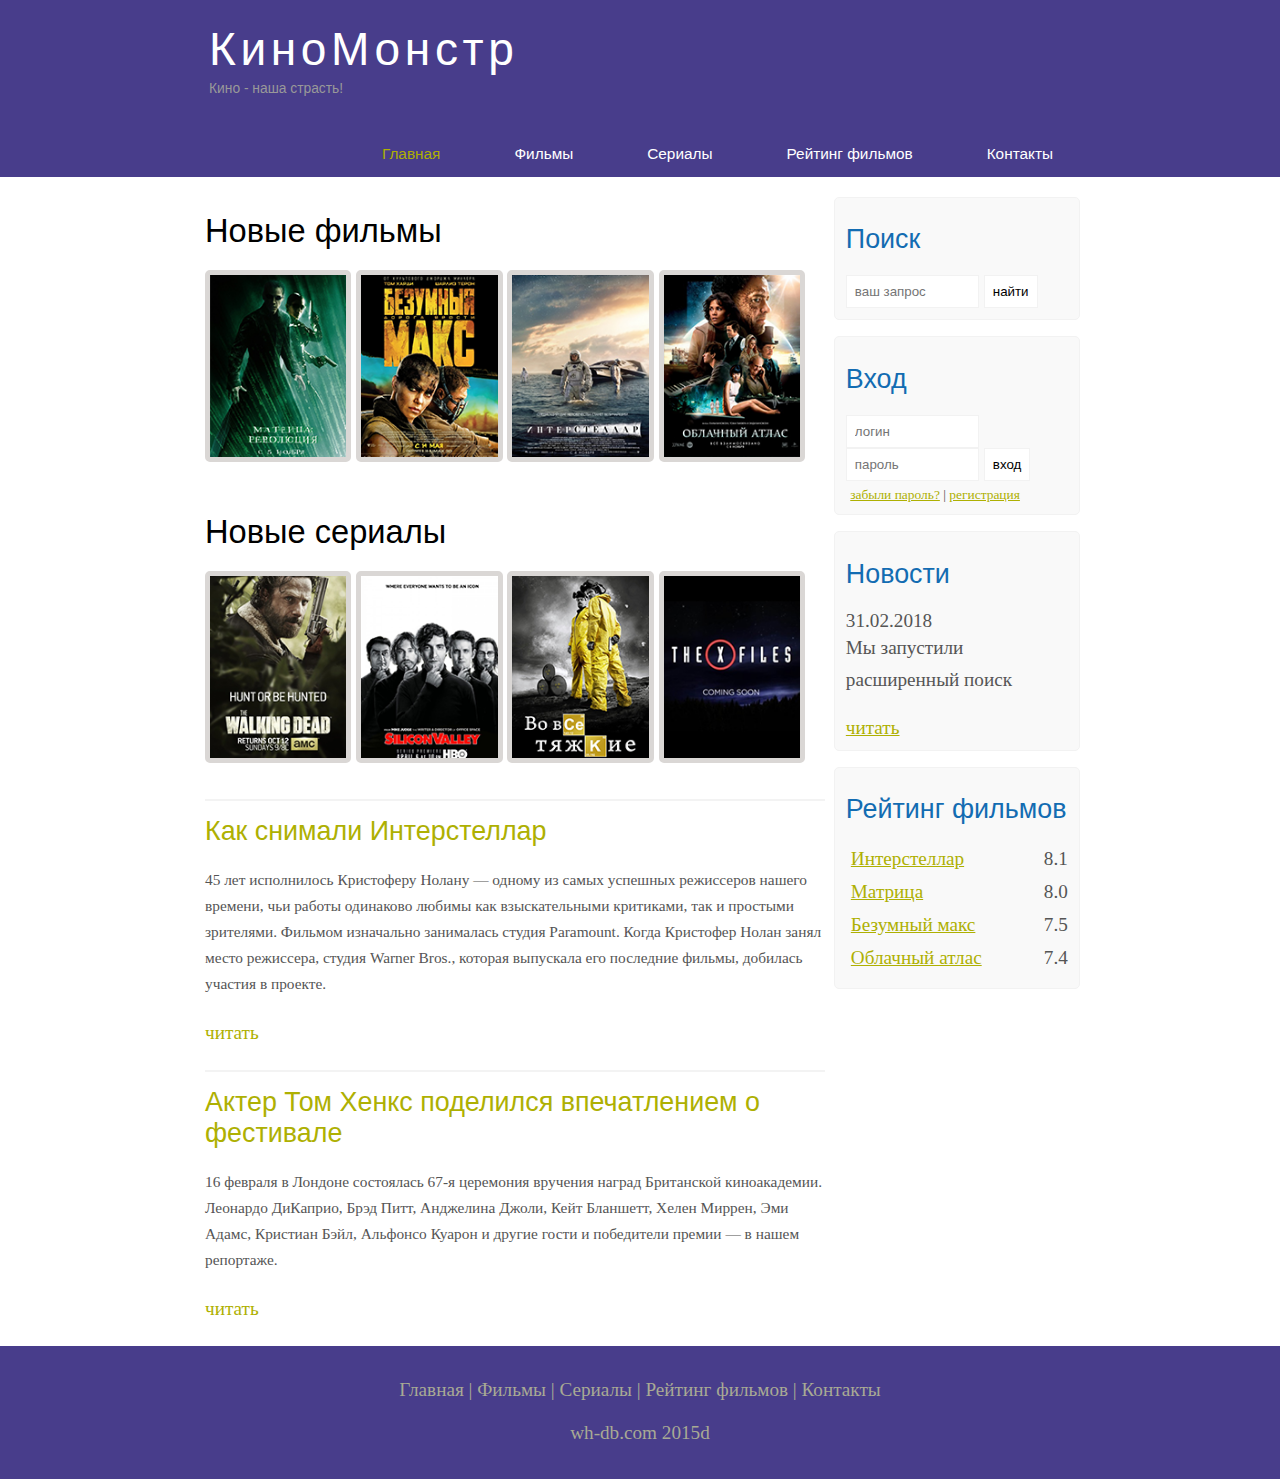
<file: КиноМонстр/index.html>
<html lang="en"><head>
	<meta charset="UTF-8">
	<meta name="viewport" content="width=device-width, initial-scale=1.0">
	<title>КиноМонстр</title>
	<meta name="description" content="Киномонстр - это портал о кино">
	<meta name="keywords" content="фильмы, фильмы онлайн, hd">
	<link rel="stylesheet" href="assets/css/style.css">
</head>
<body>

	<div class="main">
		
		<div class="header">
			<div class="logo">
				<div class="logo_text">
					<h1><a href="index.html">КиноМонстр</a></h1>
					<h2>Кино - наша страсть!</h2>
				</div>
			</div>
			
			<div class="menubar">
				
				<ul class="menu">
					<li class="selected"><a href="index.html">Главная</a></li>	
					<li><a href="films.html">Фильмы</a></li>
					<li><a href="#">Сериалы</a></li>
					<li><a href="rating.html">Рейтинг фильмов</a></li>
					<li><a href="contact.html">Контакты</a></li>
				</ul>

			</div>

		</div>

			
		<div class="site_content">
			
			<div class="sidebar_container">
				
				<div class="sidebar">
					<h2>Поиск</h2>
					<form method="post" action="#" id="search_form">
						<input type="search" name="search_field" placeholder="ваш запрос">
						<input type="submit" class="btn" value="найти">
					</form>
				</div>

				<div class="sidebar">
					<h2>Вход</h2>
					<form method="post" action="#" id="login">
						
						<input type="text" name="login_field" placeholder="логин">
						<input type="password" name="password_field" placeholder="пароль">
						<input type="submit" class="btn" value="вход">
						<div class="lables_passreg_text">
							<span><a href="#">забыли пароль?</a></span> | <span><a href="#">регистрация</a></span>
						</div>

					</form>
				</div>

				<div class="sidebar">
					<h2>Новости</h2>
					<span>31.02.2018</span>
					<p>Мы запустили расширенный поиск</p>
					<a href="#">читать</a>
				</div>

				<div class="sidebar">
					<h2>Рейтинг фильмов</h2>
					<ul>
						<li><a href="show.html">Интерстеллар</a><span class="rating_sidebar">8.1</span></li>
						<li><a href="#">Матрица</a><span class="rating_sidebar">8.0</span></li>
						<li><a href="#">Безумный макс</a><span class="rating_sidebar">7.5</span></li>
						<li><a href="#">Облачный атлас</a><span class="rating_sidebar">7.4</span></li>
					</ul>
				</div>

			</div>

			<div class="content">
				
				<h1>Новые фильмы</h1>

				<div class="films_block">
					
					<a href="#"><img src="assets/img/matrix.png"></a>
					<a href="#"><img src="assets/img/max.png"></a>
					<a href="show.html"><img src="assets/img/inter.png"></a>
					<a href="#"><img src="assets/img/cloud.png"></a>

				</div>

				<h1>Новые сериалы</h1>

				<div class="films_block">
					
					<a href="#"><img src="assets/img/dead.png"></a>
					<a href="#"><img src="assets/img/silicon.png"></a>
					<a href="#"><img src="assets/img/breakingbad.png"></a>
					<a href="#"><img src="assets/img/xfiles.png"></a>

				</div>


				<div class="posts">
					
					<hr>
					<h2> <a href="#">Как снимали Интерстеллар</a> </h2>
					<div class="posts_content">
						
						<p>
							
							45 лет исполнилось Кристоферу Нолану — одному из самых успешных режиссеров нашего времени, чьи работы одинаково любимы как взыскательными критиками, так и простыми зрителями. Фильмом изначально занималась студия Paramount. Когда Кристофер Нолан занял место режиссера, студия Warner Bros., которая выпускала его последние фильмы, добилась участия в проекте.

						</p>

					</div>

					<p><a href="#">читать</a></p>

					<hr>
		            <h2><a href="#">Актер Том Хенкс поделился впечатлением о фестивале</a></h2>
		            <div class="posts_content">
		              <p>16 февраля в Лондоне состоялась 67-я церемония вручения наград Британской киноакадемии. Леонардо ДиКаприо, Брэд Питт, Анджелина Джоли, Кейт Бланшетт, Хелен Миррен, Эми Адамс, Кристиан Бэйл, Альфонсо Куарон и другие гости и победители премии — в нашем репортаже.</p>
		            </div>
		            <p><a href="#">читать</a></p>

				</div>


			</div>

		</div>





	<div class="footer">
		<p>
			<a href="index.html">Главная</a> |
			<a href="films.html">Фильмы</a> | 
			<a href="#">Сериалы</a> |
			<a href="rating.html">Рейтинг фильмов</a> |
			<a href="contact.html">Контакты</a>
		</p>
		<p>wh-db.com 2015d</p>
	</div>

	</div>
	

</body></html>
</file>
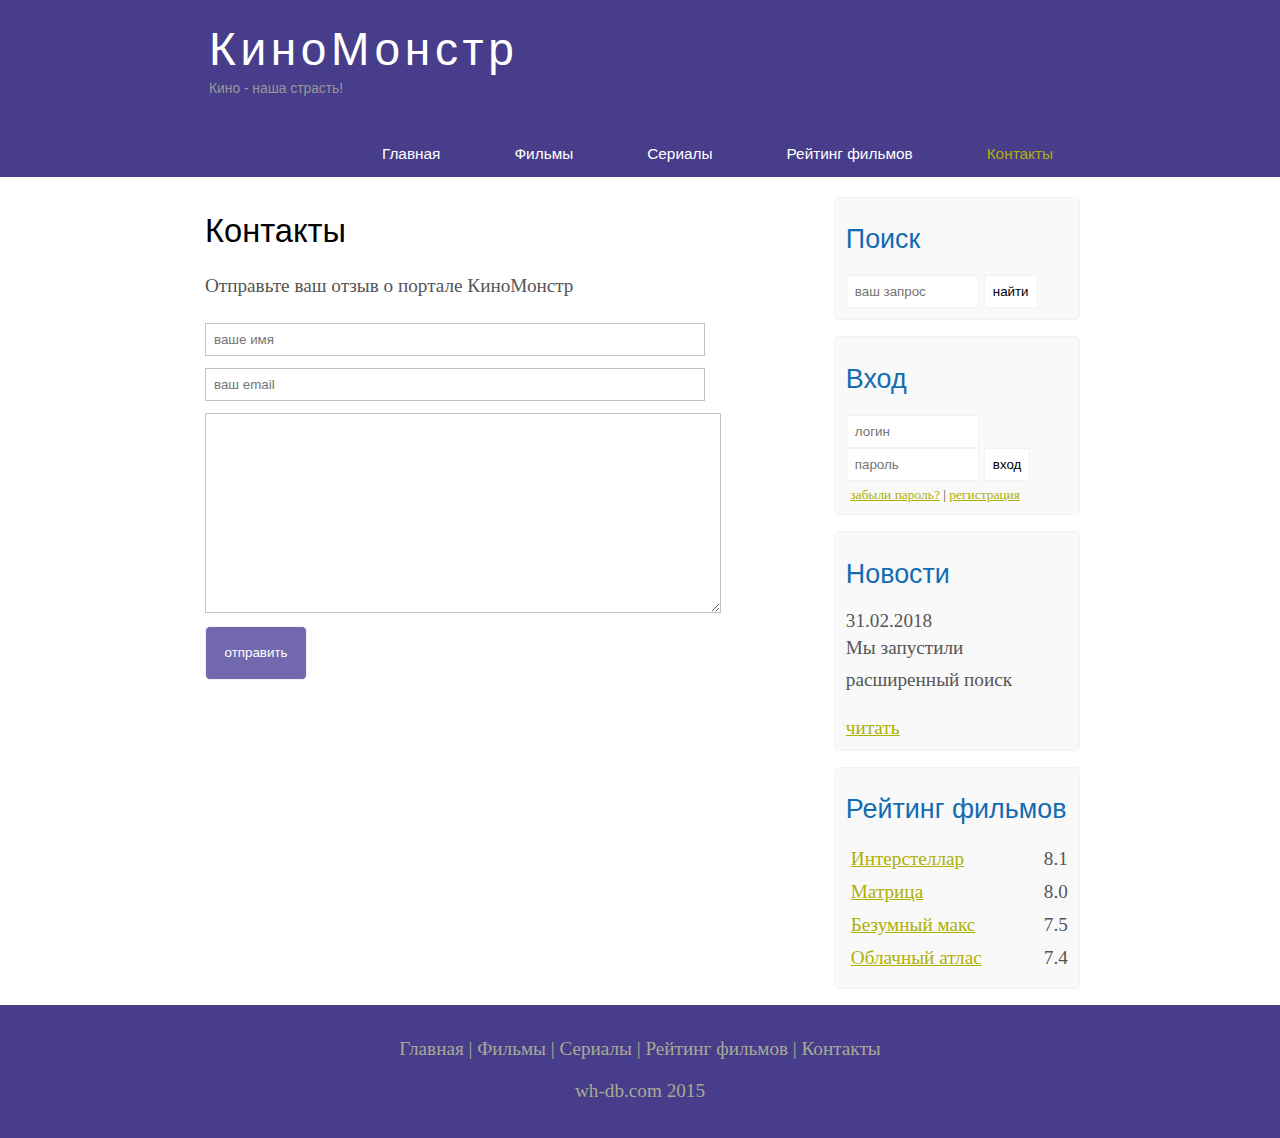
<file: КиноМонстр/contact.html>
<html lang="en"><head>
	<meta charset="UTF-8">
	<meta name="viewport" content="width=device-width, initial-scale=1.0">
	<title>КиноМонстр</title>
	<meta name="description" content="Киномонстр - это портал о кино">
	<meta name="keywords" content="фильмы, фильмы онлайн, hd">
	<link rel="stylesheet" href="assets/css/style.css">
</head>
<body>

	<div class="main">
		
		<div class="header">
			<div class="logo">
				<div class="logo_text">
					<h1><a href="index.html">КиноМонстр</a></h1>
					<h2>Кино - наша страсть!</h2>
				</div>
			</div>
			
			<div class="menubar">
				
				<ul class="menu">
					<li><a href="index.html">Главная</a></li>	
					<li><a href="films.html">Фильмы</a></li>
					<li><a href="#">Сериалы</a></li>
					<li><a href="rating.html">Рейтинг фильмов</a></li>
					<li class="selected"><a href="contact.html">Контакты</a></li>
				</ul>

			</div>

		</div>

			
		<div class="site_content">
			
			<div class="sidebar_container">
				
				<div class="sidebar">
					<h2>Поиск</h2>
					<form method="post" action="#" id="search_form">
						<input type="search" name="search_field" placeholder="ваш запрос">
						<input type="submit" class="btn" value="найти">
					</form>
				</div>

				<div class="sidebar">
					<h2>Вход</h2>
					<form method="post" action="#" id="login">
						
						<input type="text" name="login_field" placeholder="логин">
						<input type="password" name="password_field" placeholder="пароль">
						<input type="submit" class="btn" value="вход">
						<div class="lables_passreg_text">
							<span><a href="#">забыли пароль?</a></span> | <span><a href="#">регистрация</a></span>
						</div>

					</form>
				</div>

				<div class="sidebar">
					<h2>Новости</h2>
					<span>31.02.2018</span>
					<p>Мы запустили расширенный поиск</p>
					<a href="#">читать</a>
				</div>

				<div class="sidebar">
					<h2>Рейтинг фильмов</h2>
					<ul>
						<li><a href="show.html">Интерстеллар</a><span class="rating_sidebar">8.1</span></li>
						<li><a href="#">Матрица</a><span class="rating_sidebar">8.0</span></li>
						<li><a href="#">Безумный макс</a><span class="rating_sidebar">7.5</span></li>
						<li><a href="#">Облачный атлас</a><span class="rating_sidebar">7.4</span></li>
					</ul>
				</div>

			</div>

			<div class="content">
				
				<h1>Контакты</h1>
				<p>Отправьте ваш отзыв о портале КиноМонстр</p>
	
				<div class="send send_contact">	
					<form method="post" action="#" id="contact">
						<input type="text" name="review_name" placeholder="ваше имя">
						<input type="text" name="review_email" placeholder="ваш email">
						<textarea name="review_text"></textarea>
						<input class="btn" type="submit" value="отправить">
					</form>
				</div>


			

			</div>

		</div>





	<div class="footer">
		<p>
			<a href="index.html">Главная</a> |
			<a href="films.html">Фильмы</a> | 
			<a href="#">Сериалы</a> |
			<a href="rating.html">Рейтинг фильмов</a> |
			<a href="contact.html">Контакты</a>
		</p>
		<p>wh-db.com 2015</p>
	</div>

	</div>
	

</body></html>
</file>
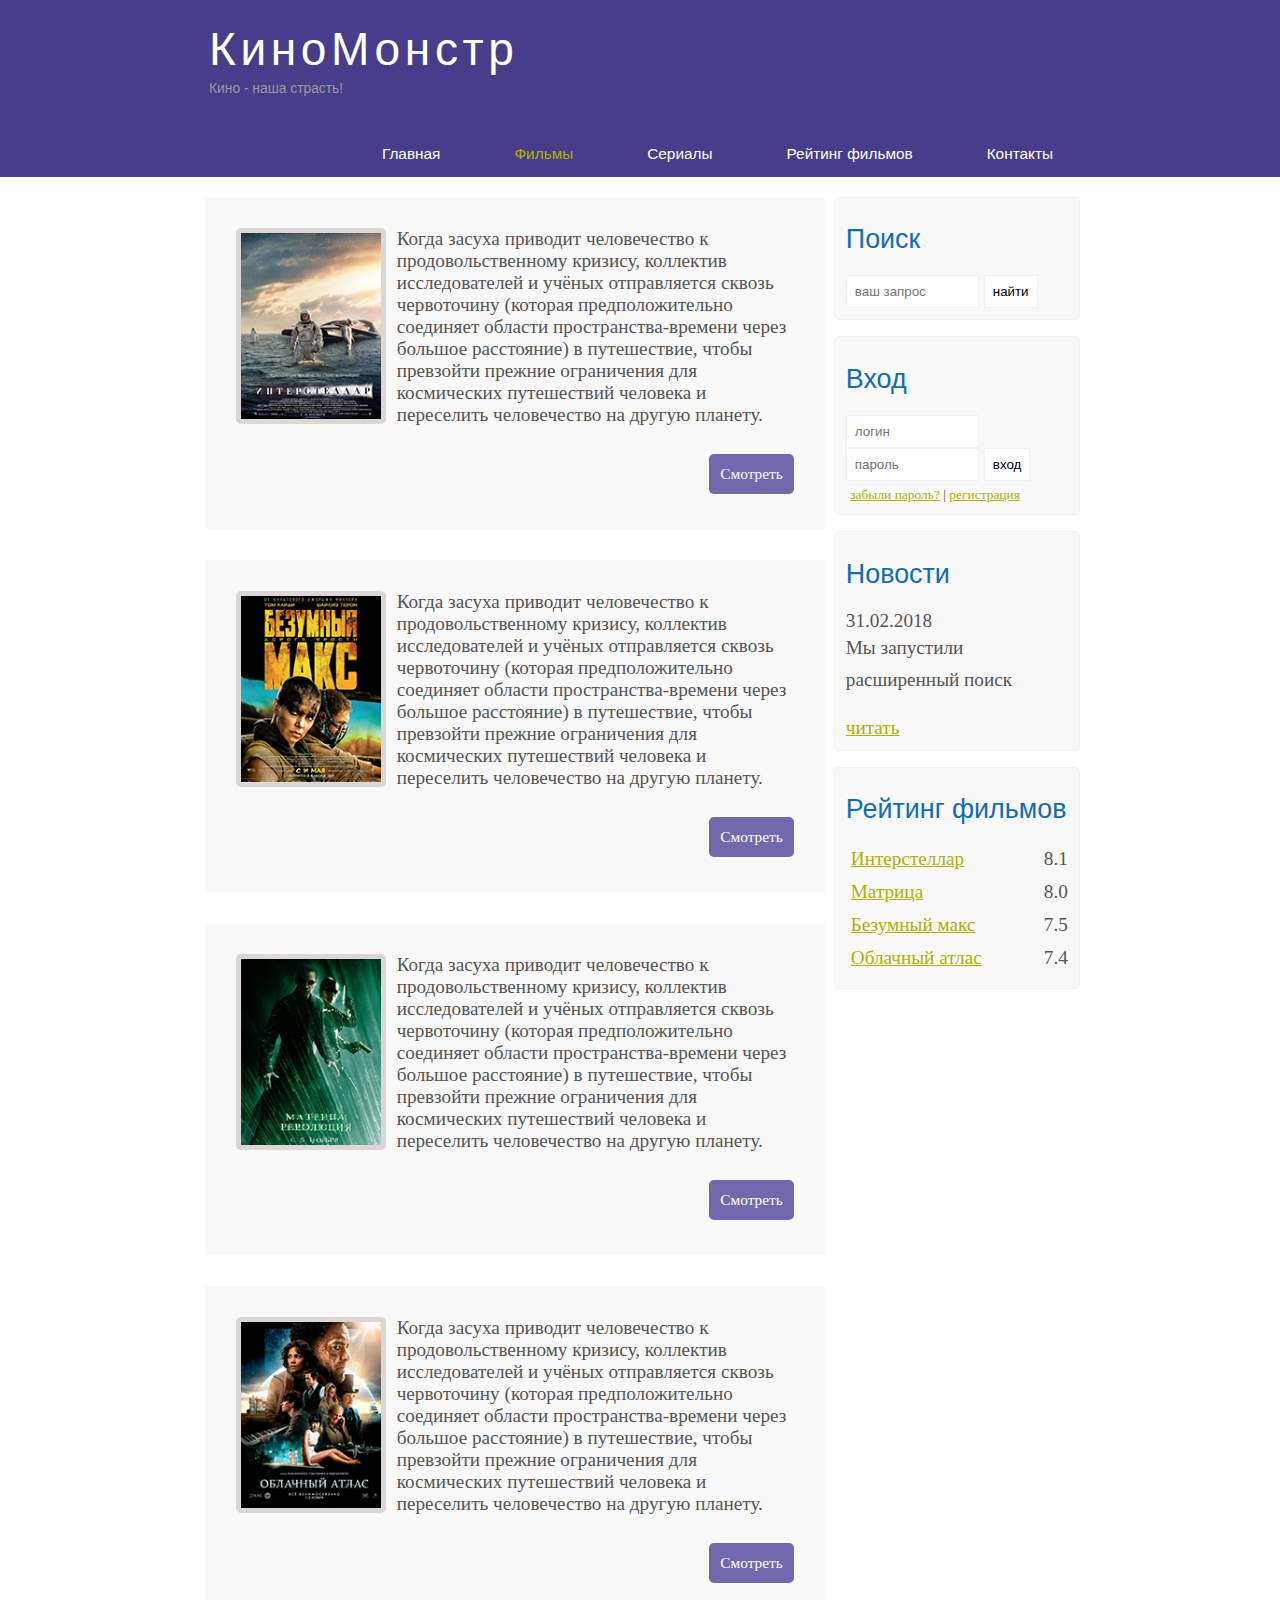
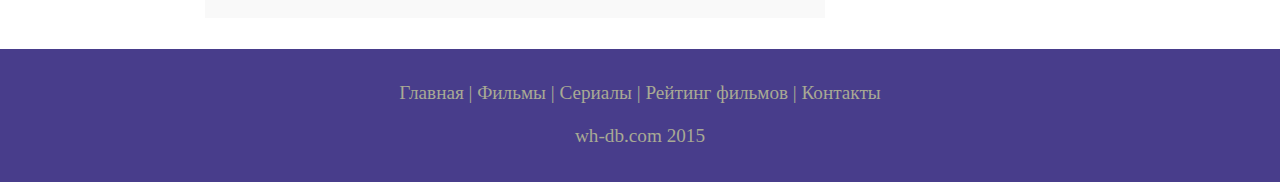
<file: КиноМонстр/films.html>
<html lang="en"><head>
	<meta charset="UTF-8">
	<meta name="viewport" content="width=device-width, initial-scale=1.0">
	<title>КиноМонстр</title>
	<meta name="description" content="Киномонстр - это портал о кино">
	<meta name="keywords" content="фильмы, фильмы онлайн, hd">
	<link rel="stylesheet" href="assets/css/style.css">
</head>
<body>

	<div class="main">
		
		<div class="header">
			<div class="logo">
				<div class="logo_text">
					<h1><a href="index.html">КиноМонстр</a></h1>
					<h2>Кино - наша страсть!</h2>
				</div>
			</div>
			
			<div class="menubar">
				
				<ul class="menu">
					<li><a href="index.html">Главная</a></li>	
					<li class="selected"><a href="films.html">Фильмы</a></li>
					<li><a href="#">Сериалы</a></li>
					<li><a href="rating.html">Рейтинг фильмов</a></li>
					<li><a href="contact.html">Контакты</a></li>
				</ul>

			</div>

		</div>

			
		<div class="site_content">
			
			<div class="sidebar_container">
				
				<div class="sidebar">
					<h2>Поиск</h2>
					<form method="post" action="#" id="search_form">
						<input type="search" name="search_field" placeholder="ваш запрос">
						<input type="submit" class="btn" value="найти">
					</form>
				</div>

				<div class="sidebar">
					<h2>Вход</h2>
					<form method="post" action="#" id="login">
						
						<input type="text" name="login_field" placeholder="логин">
						<input type="password" name="password_field" placeholder="пароль">
						<input type="submit" class="btn" value="вход">
						<div class="lables_passreg_text">
							<span><a href="#">забыли пароль?</a></span> | <span><a href="#">регистрация</a></span>
						</div>

					</form>
				</div>

				<div class="sidebar">
					<h2>Новости</h2>
					<span>31.02.2018</span>
					<p>Мы запустили расширенный поиск</p>
					<a href="#">читать</a>
				</div>

				<div class="sidebar">
					<h2>Рейтинг фильмов</h2>
					<ul>
						<li><a href="show.html">Интерстеллар</a><span class="rating_sidebar">8.1</span></li>
						<li><a href="#">Матрица</a><span class="rating_sidebar">8.0</span></li>
						<li><a href="#">Безумный макс</a><span class="rating_sidebar">7.5</span></li>
						<li><a href="#">Облачный атлас</a><span class="rating_sidebar">7.4</span></li>
					</ul>
				</div>

			</div>

			<div class="content">
			
				<div class="info_film">
					
					<a href="show.html"><img src="assets/img/inter.png"></a>
					Когда засуха приводит человечество к продовольственному кризису, коллектив исследователей и учёных отправляется сквозь червоточину (которая предположительно соединяет области пространства-времени через большое расстояние) в путешествие, чтобы превзойти прежние ограничения для космических путешествий человека и переселить человечество на другую планету.
					<a href="show.html"><div class="button">Смотреть</div></a>

				</div>

				<div class="info_film">
					
					<img src="assets/img/max.png">
					Когда засуха приводит человечество к продовольственному кризису, коллектив исследователей и учёных отправляется сквозь червоточину (которая предположительно соединяет области пространства-времени через большое расстояние) в путешествие, чтобы превзойти прежние ограничения для космических путешествий человека и переселить человечество на другую планету.
					<a href="#"><div class="button">Смотреть</div></a>

				</div>

				<div class="info_film">
					
					<img src="assets/img/matrix.png">
					Когда засуха приводит человечество к продовольственному кризису, коллектив исследователей и учёных отправляется сквозь червоточину (которая предположительно соединяет области пространства-времени через большое расстояние) в путешествие, чтобы превзойти прежние ограничения для космических путешествий человека и переселить человечество на другую планету.
					<a href="#"><div class="button">Смотреть</div></a>

				</div>

				<div class="info_film">
					
					<img src="assets/img/cloud.png">
					Когда засуха приводит человечество к продовольственному кризису, коллектив исследователей и учёных отправляется сквозь червоточину (которая предположительно соединяет области пространства-времени через большое расстояние) в путешествие, чтобы превзойти прежние ограничения для космических путешествий человека и переселить человечество на другую планету.
					<a href="#"><div class="button">Смотреть</div></a>
				</div>


			</div>

		</div>





	<div class="footer">
		<p>
			<a href="index.html">Главная</a> |
			<a href="films.html">Фильмы</a> | 
			<a href="#">Сериалы</a> |
			<a href="rating.html">Рейтинг фильмов</a> |
			<a href="contact.html">Контакты</a>
		</p>
		<p>wh-db.com 2015</p>
	</div>

	</div>
	

</body></html>
</file>
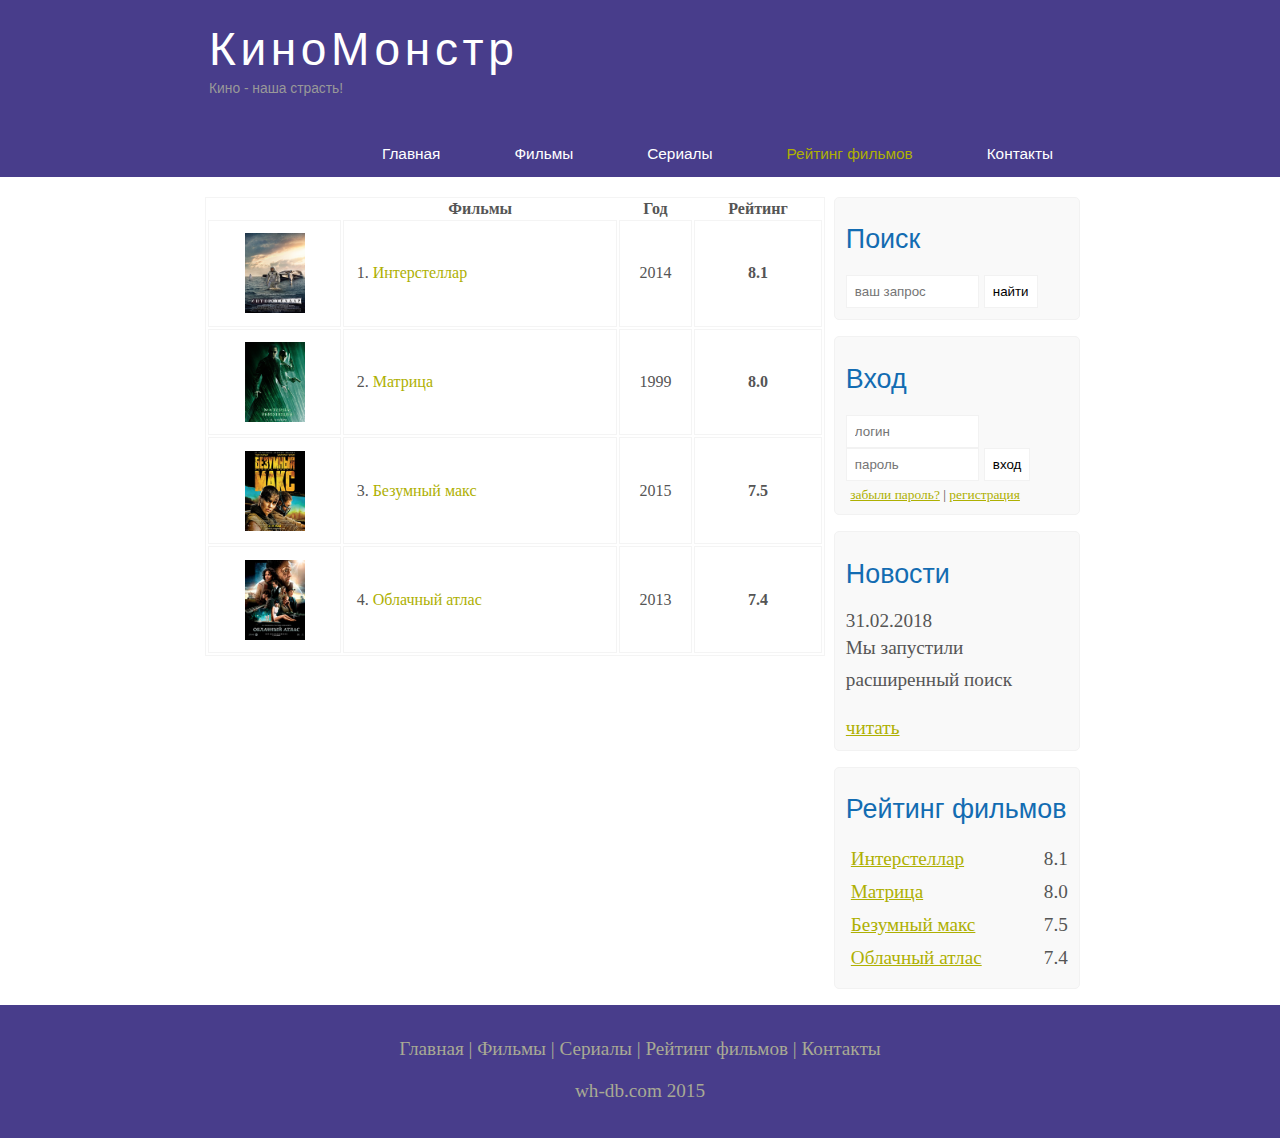
<file: КиноМонстр/rating.html>
<html lang="en"><head>
	<meta charset="UTF-8">
	<meta name="viewport" content="width=device-width, initial-scale=1.0">
	<title>КиноМонстр</title>
	<meta name="description" content="Киномонстр - это портал о кино">
	<meta name="keywords" content="фильмы, фильмы онлайн, hd">
	<link rel="stylesheet" href="assets/css/style.css">
</head>
<body>

	<div class="main">
		
		<div class="header">
			<div class="logo">
				<div class="logo_text">
					<h1><a href="index.html">КиноМонстр</a></h1>
					<h2>Кино - наша страсть!</h2>
				</div>
			</div>
			
			<div class="menubar">
				
				<ul class="menu">
					<li><a href="index.html">Главная</a></li>	
					<li><a href="films.html">Фильмы</a></li>
					<li><a href="#">Сериалы</a></li>
					<li class="selected"><a href="rating.html">Рейтинг фильмов</a></li>
					<li><a href="contact.html">Контакты</a></li>
				</ul>

			</div>

		</div>

			
		<div class="site_content">
			
			<div class="sidebar_container">
				
				<div class="sidebar">
					<h2>Поиск</h2>
					<form method="post" action="#" id="search_form">
						<input type="search" name="search_field" placeholder="ваш запрос">
						<input type="submit" class="btn" value="найти">
					</form>
				</div>

				<div class="sidebar">
					<h2>Вход</h2>
					<form method="post" action="#" id="login">
						
						<input type="text" name="login_field" placeholder="логин">
						<input type="password" name="password_field" placeholder="пароль">
						<input type="submit" class="btn" value="вход">
						<div class="lables_passreg_text">
							<span><a href="#">забыли пароль?</a></span> | <span><a href="#">регистрация</a></span>
						</div>

					</form>
				</div>

				<div class="sidebar">
					<h2>Новости</h2>
					<span>31.02.2018</span>
					<p>Мы запустили расширенный поиск</p>
					<a href="#">читать</a>
				</div>

				<div class="sidebar">
					<h2>Рейтинг фильмов</h2>
					<ul>
						<li><a href="show.html">Интерстеллар</a><span class="rating_sidebar">8.1</span></li>
						<li><a href="#">Матрица</a><span class="rating_sidebar">8.0</span></li>
						<li><a href="#">Безумный макс</a><span class="rating_sidebar">7.5</span></li>
						<li><a href="#">Облачный атлас</a><span class="rating_sidebar">7.4</span></li>
					</ul>
				</div>

			</div>

			<div class="content">
				
				<table>
					
					<tr>

						<th></th>
						<th>Фильмы</th>
						<th class="center">Год</th>
						<th class="center">Рейтинг</th>

					</tr>
					<tr>
						
						<td class="center"><img src="assets/img/inter.png"></td>
						<td>1. <a href="show.html">Интерстеллар</a></td>
						<td class="center">2014</td>
						<td class="center rating">8.1</td>
						
					</tr>
					<tr>
						
						<td class="center"><img src="assets/img/matrix.png"></td>
						<td>2. <a href="#">Матрица</a></td>
						<td class="center">1999</td>
						<td class="center rating">8.0</td>
						
					</tr>
					<tr>
						
						<td class="center"><img src="assets/img/max.png"></td>
						<td>3. <a href="#">Безумный макс</a></td>
						<td class="center">2015</td>
						<td class="center rating">7.5</td>
						
					</tr>
					<tr>
						
						<td class="center"><img src="assets/img/cloud.png"></td>
						<td>4. <a href="#">Облачный атлас</a></td>
						<td class="center">2013</td>
						<td class="center rating">7.4</td>
						
					</tr>

				</table>

			</div>

		</div>





	<div class="footer">
		<p>
			<a href="index.html">Главная</a> |
			<a href="films.html">Фильмы</a> | 
			<a href="#">Сериалы</a> |
			<a href="rating.html">Рейтинг фильмов</a> |
			<a href="contact.html">Контакты</a>
		</p>
		<p>wh-db.com 2015</p>
	</div>

	</div>
	

</body></html>
</file>
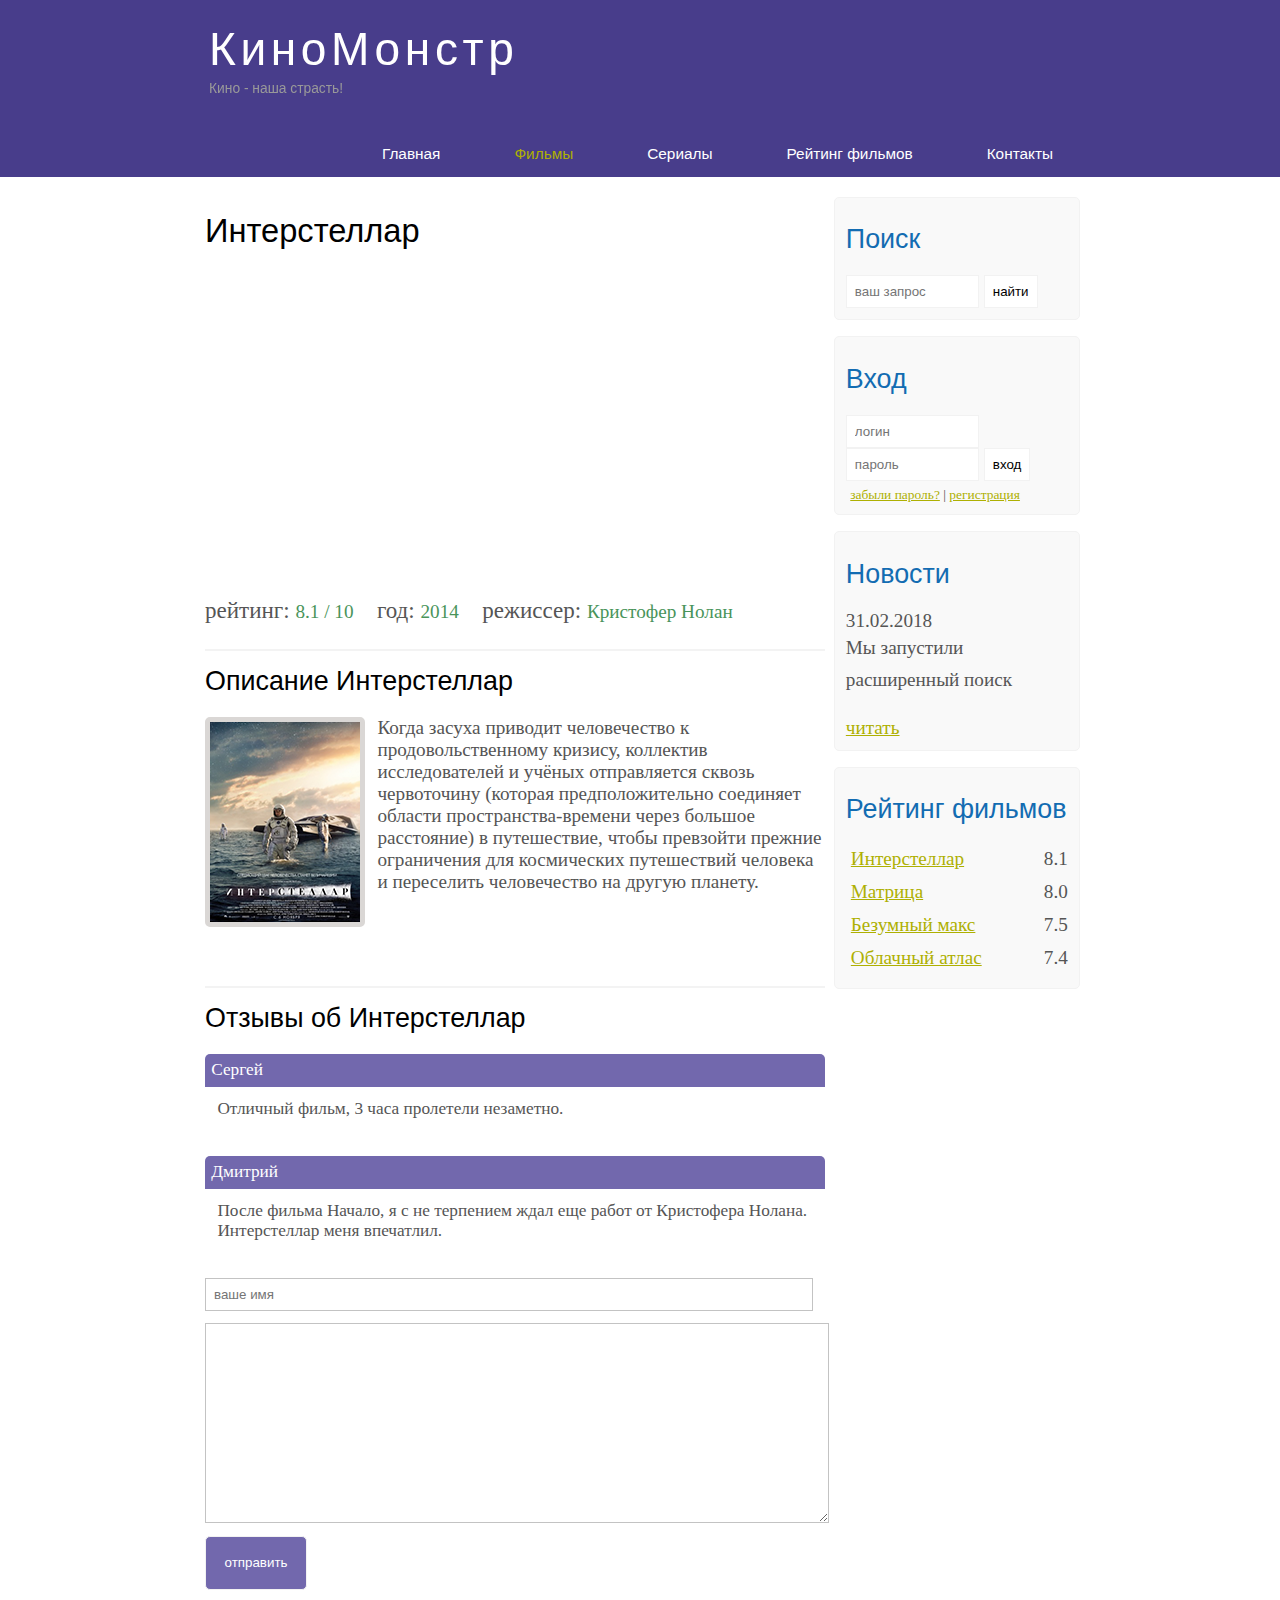
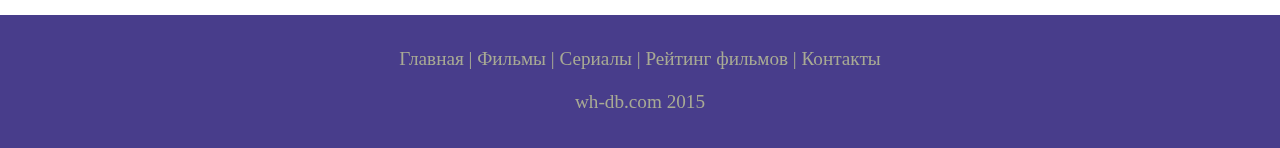
<file: КиноМонстр/show.html>
<html lang="en"><head>
	<meta charset="UTF-8">
	<meta name="viewport" content="width=device-width, initial-scale=1.0">
	<title>КиноМонстр</title>
	<meta name="description" content="Киномонстр - это портал о кино">
	<meta name="keywords" content="фильмы, фильмы онлайн, hd">
	<link rel="stylesheet" href="assets/css/style.css">
</head>
<body>

	<div class="main">
		
		<div class="header">
			<div class="logo">
				<div class="logo_text">
					<h1><a href="index.html">КиноМонстр</a></h1>
					<h2>Кино - наша страсть!</h2>
				</div>
			</div>
			
			<div class="menubar">
				
				<ul class="menu">
					<li><a href="index.html">Главная</a></li>	
					<li class="selected"><a href="films.html">Фильмы</a></li>
					<li><a href="#">Сериалы</a></li>
					<li><a href="rating.html">Рейтинг фильмов</a></li>
					<li><a href="contact.html">Контакты</a></li>
				</ul>

			</div>

		</div>

			
		<div class="site_content">
			
			<div class="sidebar_container">
				
				<div class="sidebar">
					<h2>Поиск</h2>
					<form method="post" action="#" id="search_form">
						<input type="search" name="search_field" placeholder="ваш запрос">
						<input type="submit" class="btn" value="найти">
					</form>
				</div>

				<div class="sidebar">
					<h2>Вход</h2>
					<form method="post" action="#" id="login">
						
						<input type="text" name="login_field" placeholder="логин">
						<input type="password" name="password_field" placeholder="пароль">
						<input type="submit" class="btn" value="вход">
						<div class="lables_passreg_text">
							<span><a href="#">забыли пароль?</a></span> | <span><a href="#">регистрация</a></span>
						</div>

					</form>
				</div>

				<div class="sidebar">
					<h2>Новости</h2>
					<span>31.02.2018</span>
					<p>Мы запустили расширенный поиск</p>
					<a href="#">читать</a>
				</div>

				<div class="sidebar">
					<h2>Рейтинг фильмов</h2>
					<ul>
						<li><a href="show.html">Интерстеллар</a><span class="rating_sidebar">8.1</span></li>
						<li><a href="#">Матрица</a><span class="rating_sidebar">8.0</span></li>
						<li><a href="#">Безумный макс</a><span class="rating_sidebar">7.5</span></li>
						<li><a href="#">Облачный атлас</a><span class="rating_sidebar">7.4</span></li>
					</ul>
				</div>

			</div>

			<div class="content">
				
				<h1>Интерстеллар</h1>
				
				<iframe width="560" height="315" src="https://www.youtube.com/embed/R5KHoE_8dgo?showinfo=0" frameborder="0" allowfullscreen=""></iframe>


				<div class="info_film_page">
					<span class="label">рейтинг: </span><span class="value">8.1 / 10</span>
					<span class="label">год: </span><span class="value">2014</span>
					<span class="label">режиссер: </span><span class="value">Кристофер Нолан</span>
				</div>
				<hr>	
				<h2>Описание Интерстеллар</h2>
				<div class="descriptions_film">
					<img src="assets/img/inter.png">
					Когда засуха приводит человечество к продовольственному кризису, коллектив исследователей и учёных отправляется сквозь червоточину (которая предположительно соединяет области пространства-времени через большое расстояние) в путешествие, чтобы превзойти прежние ограничения для космических путешествий человека и переселить человечество на другую планету.
				</div>


				
				<hr>
				<h2>Отзывы об Интерстеллар</h2>

				<div class="reviews">
					<div class="review_name">
						Сергей
					</div>
					<div class="review_text">
						Отличный фильм, 3 часа пролетели незаметно.
					</div>
				</div>

				<div class="reviews">
					<div class="review_name">
						Дмитрий
					</div>
					<div class="review_text">
						После фильма Начало, я с не терпением ждал еще работ от Кристофера Нолана. Интерстеллар меня впечатлил.
					</div>
				</div>
	
				<div class="send">	
					<form method="post" action="#" id="review">
						<input type="text" name="review_name" placeholder="ваше имя">
						<textarea name="review_text"></textarea>
						<input class="btn" type="submit" value="отправить">
					</form>
				</div>


			

			</div>

		</div>





	<div class="footer">
		<p>
			<a href="index.html">Главная</a> |
			<a href="films.html">Фильмы</a> | 
			<a href="#">Сериалы</a> |
			<a href="rating.html">Рейтинг фильмов</a> |
			<a href="contact.html">Контакты</a>
		</p>
		<p>wh-db.com 2015</p>
	</div>

	</div>
	

</body></html>
</file>
<file: КиноМонстр/assets/css/style.css>
* {
  margin: 0;
  padding: 0;
}

body {
  font-size: 1.2em;
  background-color: #fff;
  color: #555;
}

p {
  padding: 0 0 20px 0;
  line-height: 1.7em;
}

input[type="text"], input[type="password"], input[type="search"] {
  color: #5d5d5d;
  width: 60%;
  padding: 8px;
} 

input, textarea {
  outline: none;
  border: none;
  border: solid 1px #f2f2f2;
}

h1, h2 {
  font: normal 170% 'century gothic', arial;
  margin: 0 0 15px 0;
  padding: 15px 0 5px 0;
  color: #000;
}

h2 {
  font-size: 140%;
}

a, a:hover {
  outline: none;
  text-decoration: underline;
  color: #aeb002;
}

ul {
  margin: 2px 0 22px 17px;
}

ul li {
  margin: 0 0 6px 0;
  padding: 0 0 4px 5px;
  line-height: 1.5em;
}


.header {
  background-color: darkslateblue;
  height: 177px;
  font-size: 0.8em;
  margin-left: 0px;
  margin-right: 0px;
  min-width: 900px;
}

.main, .logo, .menubar, .site_content, .footer {
  margin-left: auto;
  margin-right: auto;
}

.logo {
  width: 880px;
  padding-bottom: 40px;
}

.logo h1, .logo h2 {
  font: normal 300% 'century gothic', arial, sans-serif;
  margin: 0 0 0 9px;
}

.logo_text h1, .logo_text h1 a, .logo_text h1 a:hover {
  padding: 22px 0 0 0;
  color: #fff;
  letter-spacing: 0.1em;
  text-decoration: none;
}

.logo_text h2 {
  font-size: 0.9em;
  padding: 4px 0 0 0;
  color: #999;
}

.menubar {
  width: 900px;
  height: 46px;
}

ul.menu {
  float: right;
}

ul.menu li {
  float: left;
  padding: 0 0 0 9px;
  list-style: none;
  margin: 1px 2px 0 0;
}

ul.menu li a {
  font: normal 100% 'trebuchet ms', sans-serif;
  display: block;
  height: 20px;
  padding: 6px 35px 5px 28px;
  color: #fff;
  text-decoration: none;
}

ul.menu li.selected a {
  color: #aeb002;
}

ul.menu li a:hover {
  color: #e4ec04;
}

hr {
  border: solid 1px #f3f3f3;
}

.site_content {
  width: 880px;
  overflow:hidden;
  margin: 20px auto 0 auto;
  background-color: white;
}

.sidebar_container {
  float: right;;
  width: 224px;
}

.sidebar {
  float: right;
  width: 222px;
  padding: 5%;
  margin: 0 0 16px 0;
  border: solid 1px #f2f2f2;
  border-radius: 5px;
  background-color: #f9f9f9;
}

.btn {
  padding: 8px;
  background-color: white;
  cursor:pointer;
}

.sidebar h2 {
  color: #136cb2;
}

.lables_passreg_text {
  font-size: 0.7em;
  margin-top: 3%;
  margin-left: 2%;
}

.sidebar ul {
  margin: 0;
}

.sidebar ul li {
  list-style-type: none;
  margin: 0 0 0 0;
}

.sidebar .rating_sidebar {
  float: right;
}


.content {
  text-align: left;
  width: 620px;
  padding: 0 0 0 5px;
  float: left;
}

.content a {
  text-decoration: none;
}

.films_block {
  margin-bottom: 5%;
}

.films_block img {
  border-radius: 5px;
  border: solid 5px #dad7d5;
  width: 22%;
} 

.posts .posts_content {
  font-size: 0.8em;
}


/* Страница просмотра фильма */

.info_film_page {
  margin-top: 2%;
  margin-bottom: 4%;
}

.info_film_page .label {
  font-size: 1.2em;
}

.info_film_page .value {
  font-size: 1em;
  color: #49945A;
  margin-right: 3%;
}

.descriptions_film {
  margin-bottom: 15%;
}

.descriptions_film img{
  float:left;
  margin-right: 2%;
  border-radius: 5px;
  border: solid 5px #dad7d5;
}

.reviews {
  margin-bottom: 4%;
  font-size: 0.9em;
}

.reviews .review_name {
  background-color: #7268AD;
  color: white;
  padding: 1%;
  border-top-left-radius: 5px;
  border-top-right-radius: 5px;
}

.reviews .review_text {
  padding-top: 2%;
  padding-bottom: 2%; 
  padding-left: 2%;
}

.send {
  margin-bottom: 4%;
}

.send input[type="text"], textarea {
  border: solid 1px #C3C3C3;
  margin-bottom: 2%;
}

.send input[type="text"]{
  width: 98%;
}

.send textarea {
  width: 624px;
  height: 200px;
}

.send input[type="submit"]{
  background-color: #7268AD;
  padding: 3%;
  color: white;
  border-radius: 5px;
}



.send_contact input[type="text"] {
  width: 500px;
}

.send_contact textarea {
  width: 516px;
}



.info_film {
  margin-bottom: 5%;
  background-color: #f9f9f9;
  padding: 5%;
  height: 270px;
}

.info_film img {
  float: left;
  margin-right: 2%;
  border-radius: 5px;
  border: solid 5px #dad7d5;
  width: 25%;
}

.button {
  background-color: #7268ad;
  padding: 2%;
  color: white;
  border-radius: 5px;
  float: right;
  margin-top: 5%;
  clear: both;
  font-size: 0.8em;
}

.button a {
  color: white;
}

table {
  width: 100%;
  border: solid 1px #f4f4f4;
}

td {
  padding: 2%;
  border: solid 1px #f4f4f4;
}

td img {
  width: 60px;
  vertical-align: middle;
}

.center {
  text-align: center;
}

.rating {
  font-weight: bold;
}

/*Footer*/

.footer {
  width: 100%;
  height: 100px;
  padding: 28px 0 5px 0;
  text-align: center;
  background-color: darkslateblue;
  color: #a8aa94;
  margin-left: 0px;
  margin-right: 0px;
  min-width: 900px;
}

.footer a {
  color: #a8aa94;
  text-decoration: none;
}

.footer a:hover {
  color: #fff;
  text-decoration: none;
}

.footer p {
  padding: 0 0 10px 0;
}

                                      /*CSS Mobile*/

@media only screen
and (min-device-width : 320px)
and (max-device-width : 568px) {
  .header {
    background-color: #257965;
    min-width: 100%;
    min-height: 47%;
    max-height: 100%;
    text-align: center;
  }

  .logo {
    width: 100%;
  }

  .site_content {
    width: 100%;
  }

  .menubar {
    width: 100%;
    height: 0%;
  }

  .content {
    width: 100%;
    text-align: center;
  }

  .site_content {
    width: 100%;
    text-align: center;
  }

  .sidebar_container {
    display: none;
  }

  .footer {
    display: none;
  }

  ul.menu {
    float: none;
  }

  ul.menu li {
    margin: 0;
    padding: 0;
    float: none;
  }

  .logo h1 {
    font: normal 235% 'century gothic', arial, sans-serif;
  }

  .logo h2 {
    font: normal 100% 'century gothic', arial, sans-serif;
    color: white;
  }

  .content h1, h2 {
    font: normal 100% 'century gothic', arial;
  }

  .films_block img {
    width: 43%;
  }

  .posts_content p {
    line-height: 1.5em;
    padding-top: 3%;
    text-align: left;
  }

  .posts p {
    font-size: 120%;
  }

  /*films page*/

  .info_film {
    float: none;
    height: 95%;
    padding-bottom: 40%;

  }

  .info_film img {
    width: 90%;
    margin-bottom: 5%;
  }

  .button {
    float: none;
  }

  /*rating page*/

  table {
  }

  th {
    font-size: 105%;
  }

  td {
    padding: 0;
    margin: 0;
    font-size: 95%;
    text-align: left;
  }

  /*show page*/

  iframe {
    width: 88%;
    min-height: 60%;
    max-height: 80%;
  }

  .descriptions_film {
    width: 90%;
    text-align: center;
    margin-left: 2%;
  }

  .descriptions_film img {
    display: block;
    float: none;
    width: 73%;
    margin: 0;
    padding: 0;
    margin-left: 11%;
    margin-bottom: 7%;
  }

  .reviews {
    text-align: left;
    width: 96%;
  }

  .send input[type="text"] {
    width: 80%;
  }

  .send textarea {
    width: 85%;
  }

}
</file>
